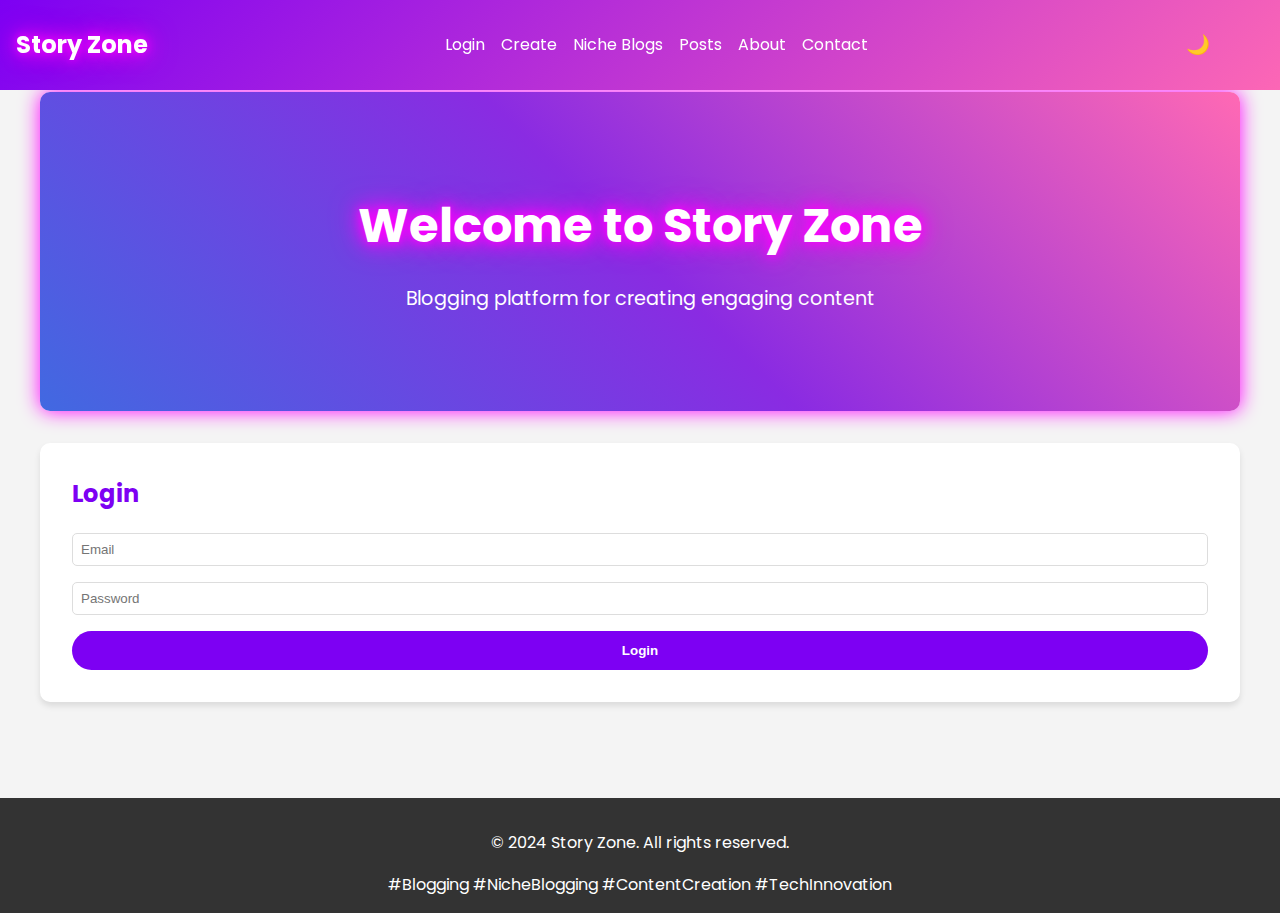
<file: index.html>
<!DOCTYPE html>
<html lang="en">
<head>
    <meta charset="UTF-8">
    <meta name="viewport" content="width=device-width, initial-scale=1.0">
    <title>Document</title>
</head>
<body>
    <!DOCTYPE html>
<html lang="en">
<head>
    <meta charset="UTF-8">
    <meta name="viewport" content="width=device-width, initial-scale=1.0">
    <title>Story Zone </title>
    <link href="https://fonts.googleapis.com/css2?family=Poppins:wght@300;400;600&display=swap" rel="stylesheet">
    <link rel="stylesheet" href="https://cdnjs.cloudflare.com/ajax/libs/font-awesome/6.4.0/css/all.min.css">
    <link rel="stylesheet" href="styles.css">
</head>
<body>
    <header>
        <nav>
            <div class="logo">Story Zone</div>
            <ul>
                <li><a href="index.html">Login</a></li>
                <li><a href="create-post.html">Create</a></li>
                <li><a href="niche-blogs.html">Niche Blogs</a></li>
                <li><a href="posts.html">Posts</a></li>
                <li><a href="about.html">About</a></li>
                <li><a href="contact.html">Contact</a></li>


            </ul>
            <div>
                <button id="dark-mode-toggle">🌙</button>
            </div>
        </nav>
    </header>

    <main>
        <section class="hero">
            <h1>Welcome to Story Zone</h1>
            <p>Blogging platform for creating engaging content</p>
        </section>

        <div class="card-container">
            <section id="login" class="card">
                <h2>Login</h2>
                <form id="login-form">
                    <input type="email" id="login-email" placeholder="Email" required>
                    <input type="password" id="login-password" placeholder="Password" required>
                    <button type="submit" class="btn">Login</button>
                </form>
               

        
        </div>
    </main>

    <footer>
        <p>&copy; 2024 Story Zone. All rights reserved.</p>
        <div class="hashtags">
            <span>#Blogging</span>
            <span>#NicheBlogging</span>
            <span>#ContentCreation</span>
            <span>#TechInnovation</span>
        </div>
    </footer>

    <script src="script.js"></script>
</body>
</html>
</body>
</html>
</file>
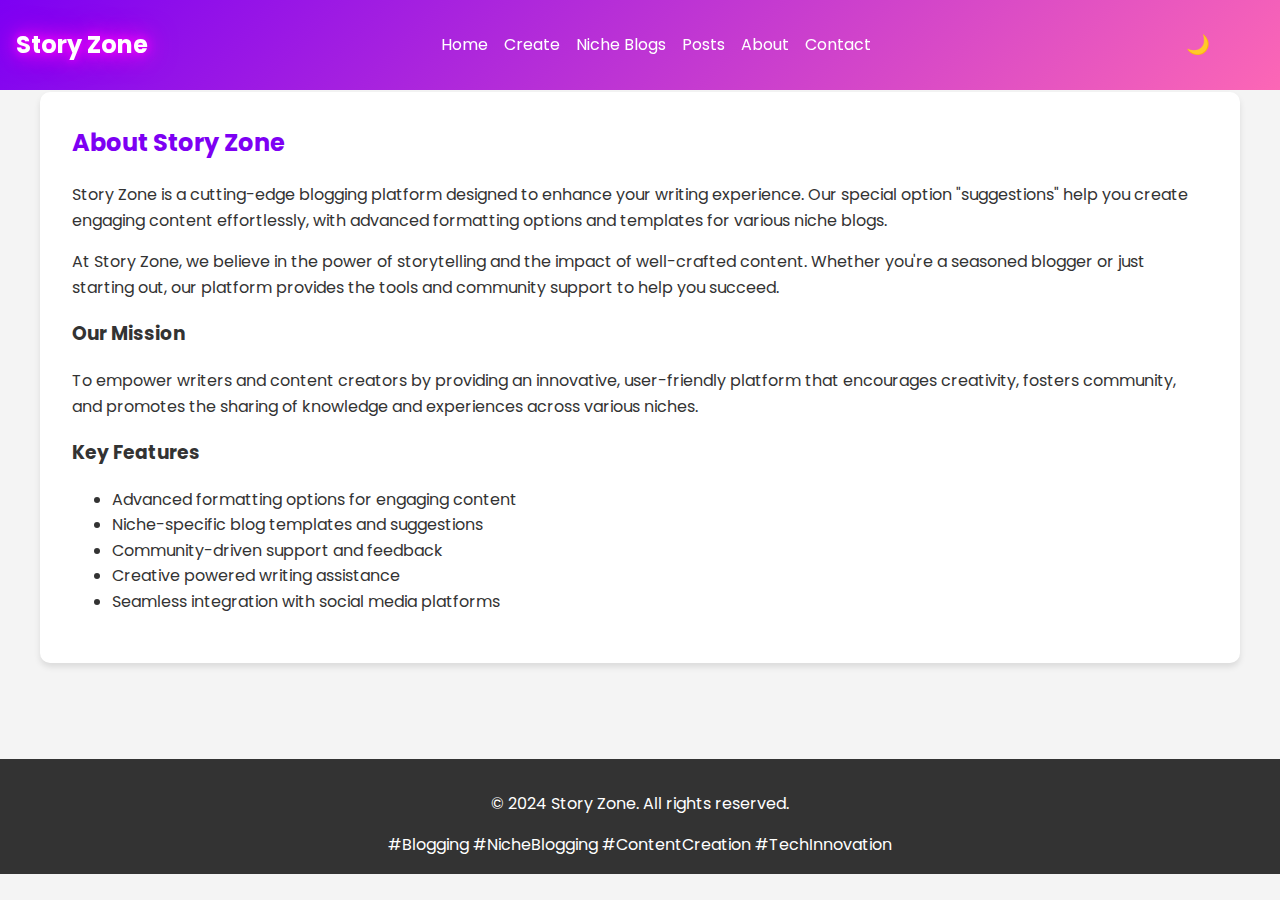
<file: about.html>
<!DOCTYPE html>
<html lang="en">
<head>
    <meta charset="UTF-8">
    <meta name="viewport" content="width=device-width, initial-scale=1.0">
    <title>Story Zone - About</title>
    <link href="https://fonts.googleapis.com/css2?family=Poppins:wght@300;400;600&display=swap" rel="stylesheet">
    <link rel="stylesheet" href="https://cdnjs.cloudflare.com/ajax/libs/font-awesome/6.4.0/css/all.min.css">
    <link rel="stylesheet" href="styles.css">
</head>
<body>
    <header>
        <nav>
            <div class="logo">Story Zone</div>
            <ul>
                <li><a href="index.html">Home</a></li>
                <li><a href="create-post.html">Create</a></li>
                <li><a href="niche-blogs.html">Niche Blogs</a></li>
                <li><a href="posts.html">Posts</a></li>
                <li><a href="about.html">About</a></li>
                <li><a href="contact.html">Contact</a></li>

            </ul>
            <div>
               
                <button id="dark-mode-toggle">🌙</button>
            </div>
        </nav>
    </header>

    <main>
        <section id="about" class="card">
            <h2>About Story Zone</h2>
            <p>Story Zone is a cutting-edge blogging platform designed to enhance your writing experience. Our special option "suggestions" help you create engaging content effortlessly, with advanced formatting options and templates for various niche blogs.</p>
            <p>At Story Zone, we believe in the power of storytelling and the impact of well-crafted content. Whether you're a seasoned blogger or just starting out, our platform provides the tools and community support to help you succeed.</p>
            <h3>Our Mission</h3>
            <p>To empower writers and content creators by providing an innovative, user-friendly platform that encourages creativity, fosters community, and promotes the sharing of knowledge and experiences across various niches.</p>
            <h3>Key Features</h3>
            <ul>
                <li>Advanced formatting options for engaging content</li>
                <li>Niche-specific blog templates and suggestions</li>
                <li>Community-driven support and feedback</li>
                <li>Creative powered writing assistance</li>
                <li>Seamless integration with social media platforms</li>
            </ul>
        </section>
    </main>

    <footer>
        <p>&copy; 2024 Story Zone. All rights reserved.</p>
        <div class="hashtags">
            <span>#Blogging</span>
            <span>#NicheBlogging</span>
            <span>#ContentCreation</span>
            <span>#TechInnovation</span>
        </div>
    </footer>

    <script src="script.js"></script>
</body>
</html>
</file>
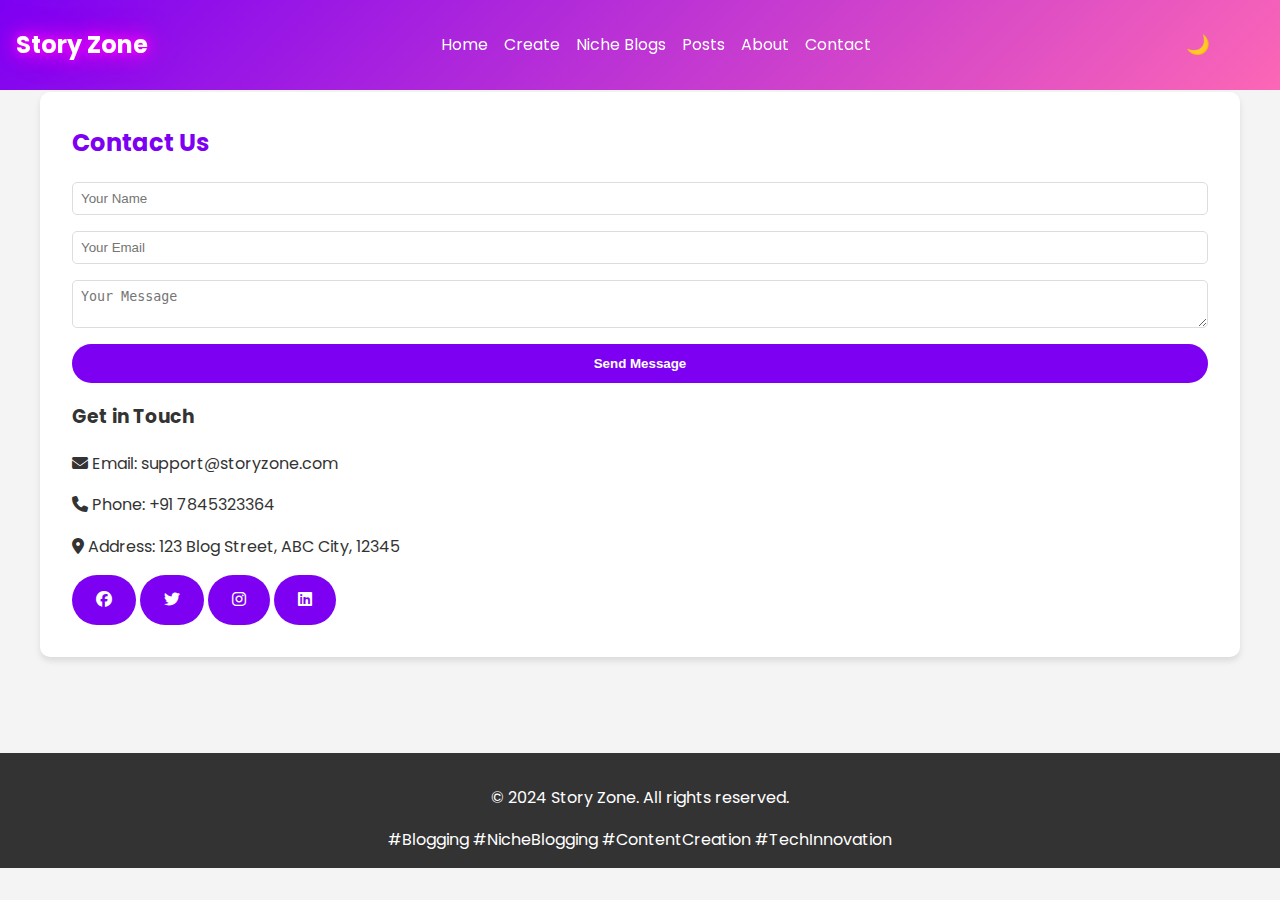
<file: contact.html>
<!DOCTYPE html>
<html lang="en">
<head>
    <meta charset="UTF-8">
    <meta name="viewport" content="width=device-width, initial-scale=1.0">
    <title>Story Zone - Contact</title>
    <link href="https://fonts.googleapis.com/css2?family=Poppins:wght@300;400;600&display=swap" rel="stylesheet">
    <link rel="stylesheet" href="https://cdnjs.cloudflare.com/ajax/libs/font-awesome/6.4.0/css/all.min.css">
    <link rel="stylesheet" href="styles.css">
</head>
<body>
    <header>
        <nav>
            <div class="logo">Story Zone</div>
            <ul>
                <li><a href="index.html">Home</a></li>
                <li><a href="create-post.html">Create</a></li>
                <li><a href="niche-blogs.html">Niche Blogs</a></li>
                <li><a href="posts.html">Posts</a></li>
                <li><a href="about.html">About</a></li>
                <li><a href="contact.html">Contact</a></li>
            </ul>
            <div>
               
                <button id="dark-mode-toggle">🌙</button>
            </div>
        </nav>
    </header>

    <main>
        <section id="contact" class="card">
            <h2>Contact Us</h2>
            <form id="contact-form">
                <input type="text" placeholder="Your Name" required>
                <input type="email" placeholder="Your Email" required>
                <textarea placeholder="Your Message" required></textarea>
                <button type="submit" class="btn">Send Message</button>
            </form>
            <div class="contact-info">
                <h3>Get in Touch</h3>
                <p><i class="fas fa-envelope"></i> Email: support@storyzone.com</p>
                <p><i class="fas fa-phone"></i> Phone: +91 7845323364</p>
                <p><i class="fas fa-map-marker-alt"></i> Address: 123 Blog Street, ABC City, 12345</p>
                <div class="social-media">
                    <a href="#" class="btn"><i class="fab fa-facebook"></i></a>
                    <a href="#" class="btn"><i class="fab fa-twitter"></i></a>
                    <a href="#" class="btn"><i class="fab fa-instagram"></i></a>
                    <a href="#" class="btn"><i class="fab fa-linkedin"></i></a>
                </div>
            </div>
        </section>
    </main>

    <footer>
        <p>&copy; 2024 Story Zone. All rights reserved.</p>
        <div class="hashtags">
            <span>#Blogging</span>
            <span>#NicheBlogging</span>
            <span>#ContentCreation</span>
            <span>#TechInnovation</span>
        </div>
    </footer>

    <script src="script.js"></script>
</body>
</html>
</file>
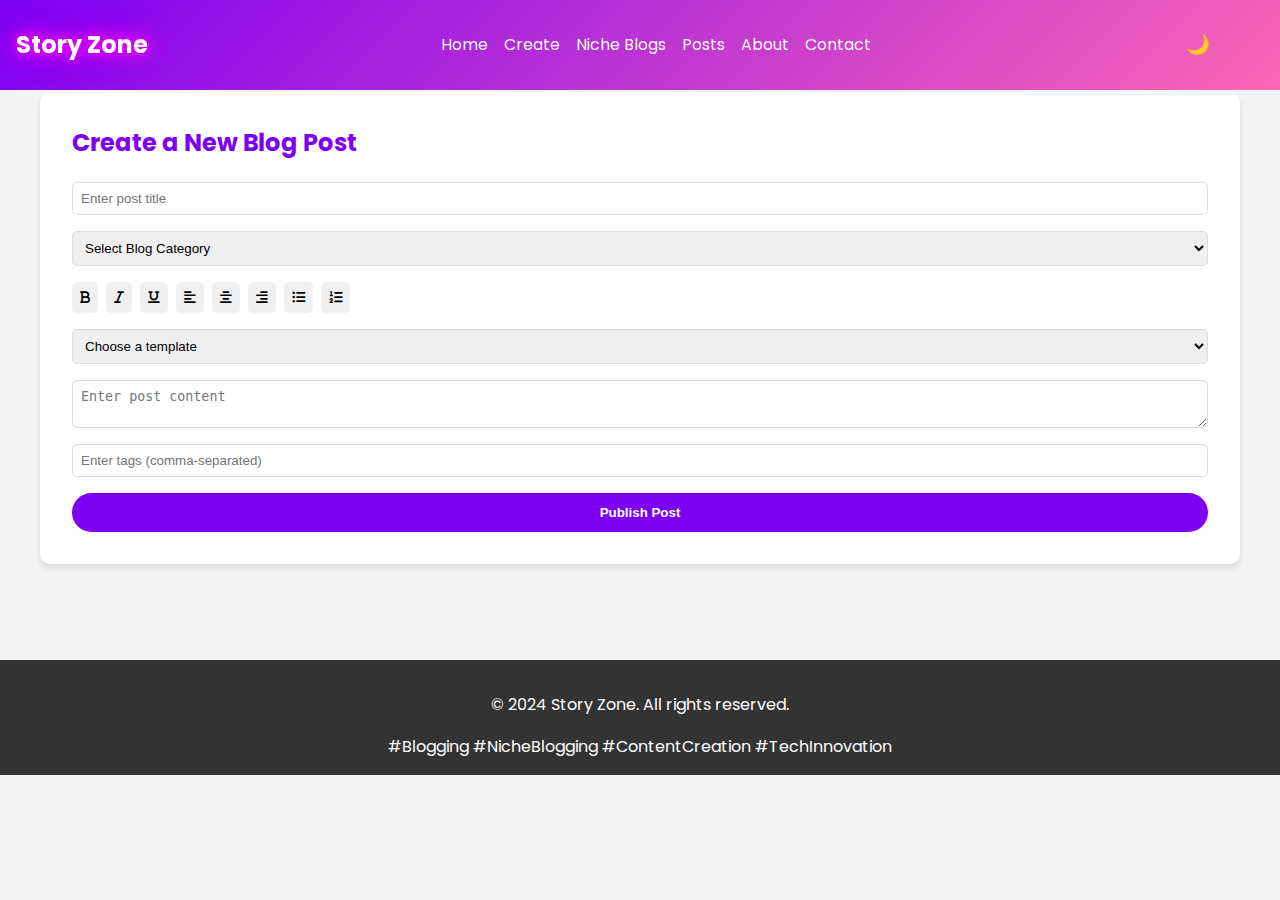
<file: create-post.html>
<!DOCTYPE html>
<html lang="en">
<head>
    <meta charset="UTF-8">
    <meta name="viewport" content="width=device-width, initial-scale=1.0">
    <title>Story Zone - Create Post</title>
    <link href="https://fonts.googleapis.com/css2?family=Poppins:wght@300;400;600&display=swap" rel="stylesheet">
    <link rel="stylesheet" href="https://cdnjs.cloudflare.com/ajax/libs/font-awesome/6.4.0/css/all.min.css">
    <link rel="stylesheet" href="styles.css">
</head>
<body>
    <header>
        <nav>
            <div class="logo">Story Zone</div>
            <ul>
                <li><a href="index.html">Home</a></li>
                <li><a href="create-post.html">Create</a></li>
                <li><a href="niche-blogs.html">Niche Blogs</a></li>
                <li><a href="posts.html">Posts</a></li>
                <li><a href="about.html">About</a></li>
                <li><a href="contact.html">Contact</a></li>
            </ul>
            <div>
                
                <button id="dark-mode-toggle">🌙</button>
            </div>
        </nav>
    </header>

    <main>
        <section id="create-post" class="card">
            <h2>Create a New Blog Post</h2>
            <form id="new-post-form">
                <input type="text" id="post-title" placeholder="Enter post title" required>
                <select id="blog-category">
                    <option value="">Select Blog Category</option>
                    <option value="travel">Travel</option>
                    <option value="food">Food</option>
                    <option value="tech">Tech</option>
                    <option value="lifestyle">Lifestyle</option>
                </select>
                <div class="formatting-options">
                    <button type="button" data-format="bold"><i class="fas fa-bold"></i></button>
                    <button type="button" data-format="italic"><i class="fas fa-italic"></i></button>
                    <button type="button" data-format="underline"><i class="fas fa-underline"></i></button>
                    <button type="button" data-format="alignLeft"><i class="fas fa-align-left"></i></button>
                    <button type="button" data-format="alignCenter"><i class="fas fa-align-center"></i></button>
                    <button type="button" data-format="alignRight"><i class="fas fa-align-right"></i></button>
                    <button type="button" data-format="bulletList"><i class="fas fa-list-ul"></i></button>
                    <button type="button" data-format="numberedList"><i class="fas fa-list-ol"></i></button>
                </div>
                <select id="post-template">
                    <option value="">Choose a template</option>
                    <option value="basic">Basic</option>
                    <option value="howTo">How-To Guide</option>
                    <option value="list">List Article</option>
                    <option value="review">Review</option>
                </select>
                <textarea id="post-content" placeholder="Enter post content" required></textarea>
                <input type="text" id="post-tags" placeholder="Enter tags (comma-separated)">
                <button type="submit" class="btn">Publish Post</button>
            </form>
        </section>
    </main>

    <footer>
        <p>&copy; 2024 Story Zone. All rights reserved.</p>
        <div class="hashtags">
            <span>#Blogging</span>
            <span>#NicheBlogging</span>
            <span>#ContentCreation</span>
            <span>#TechInnovation</span>
        </div>
    </footer>

    <script src="script.js"></script>
</body>
</html>
</file>
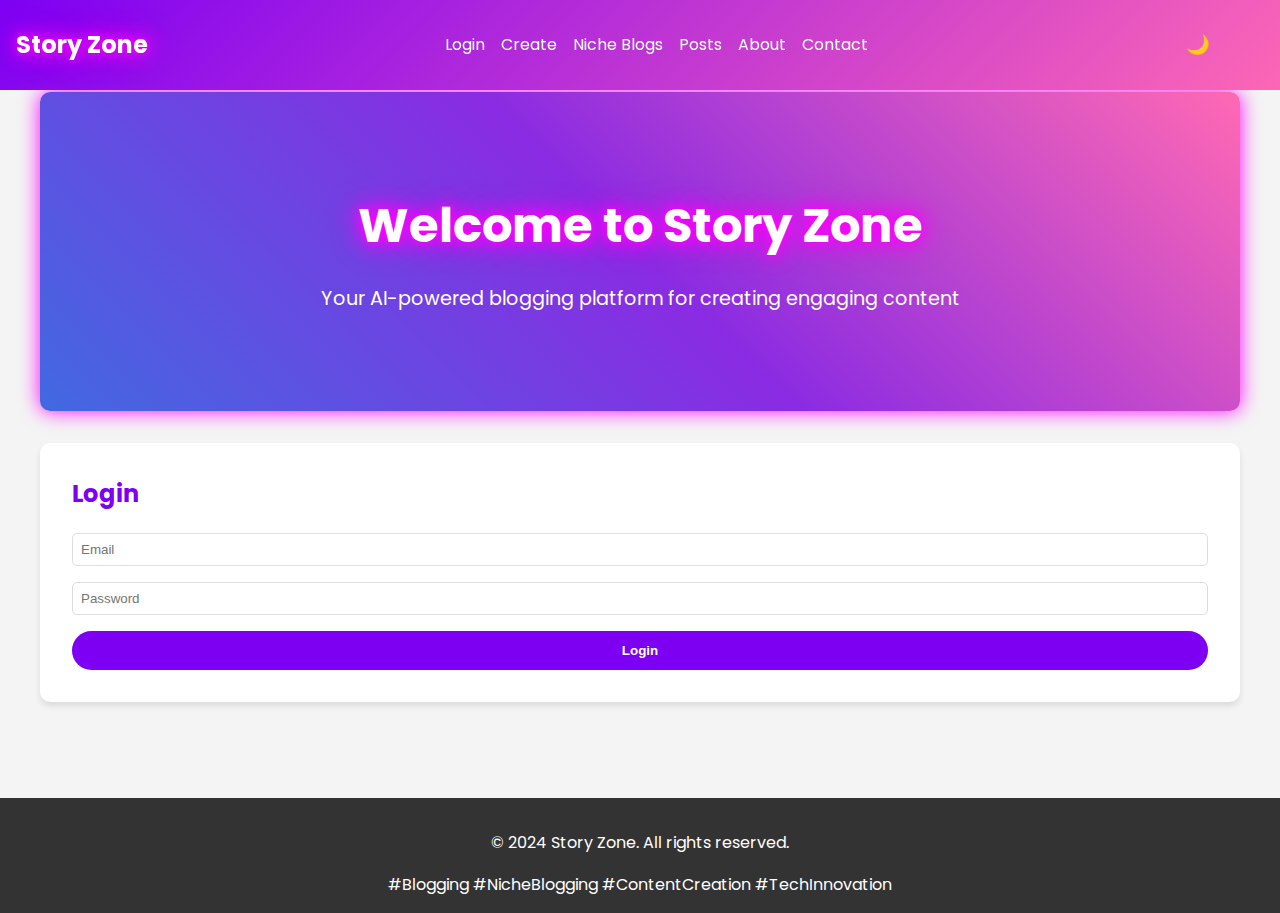
<file: login.html>
<!DOCTYPE html>
<html lang="en">
<head>
    <meta charset="UTF-8">
    <meta name="viewport" content="width=device-width, initial-scale=1.0">
    <title>Story Zone - Login or Register</title>
    <link href="https://fonts.googleapis.com/css2?family=Poppins:wght@300;400;600&display=swap" rel="stylesheet">
    <link rel="stylesheet" href="https://cdnjs.cloudflare.com/ajax/libs/font-awesome/6.4.0/css/all.min.css">
    <link rel="stylesheet" href="styles.css">
</head>
<body>
    <header>
        <nav>
            <div class="logo">Story Zone</div>
            <ul>
                <li><a href="login.html" id="nav-create-post.html-btn">Login</a></li>
                <li><a href="create-post.html">Create</a></li>
                <li><a href="niche-blogs.html">Niche Blogs</a></li>
                <li><a href="posts.html">Posts</a></li>
                <li><a href="about.html">About</a></li>
                <li><a href="contact.html">Contact</a></li>
            </ul>
            <div>
                <button id="dark-mode-toggle">🌙</button>
            </div>
        </nav>
    </header>

    <main>
        <section class="hero">
            <h1>Welcome to Story Zone</h1>
            <p>Your AI-powered blogging platform for creating engaging content</p>
        </section>

        <div class="card-container">
            <section id="login" class="card">
                <h2>Login</h2>
                <form id="login-form">
                    <input type="email" id="login-email" placeholder="Email" required>
                    <input type="password" id="login-password" placeholder="Password" required>
                    <button type="submit" class="btn">Login</button>
                </form>
                
            </section>

          
        </div>
    </main>

    <footer>
        <p>&copy; 2024 Story Zone. All rights reserved.</p>
        <div class="hashtags">
            <span>#Blogging</span>
            <span>#NicheBlogging</span>
            <span>#ContentCreation</span>
            <span>#TechInnovation</span>
        </div>
    </footer>

    <script>
        // Global variables
let currentUser = null;
let blogPosts = [];
let darkMode = false;

// DOM Elements
const blogPostsContainer = document.getElementById('posts-container');
const newPostForm = document.getElementById('new-post-form');
const loginBtn = document.getElementById('login-btn');
const registerBtn = document.getElementById('register-btn');
const darkModeToggle = document.getElementById('dark-mode-toggle');
const postTemplate = document.getElementById('post-template');
const postContent = document.getElementById('post-content');
const blogCategory = document.getElementById('blog-category');

// Login and Register Elements
const loginForm = document.getElementById('login-form');

// Event Listeners
if (darkModeToggle) darkModeToggle.addEventListener('click', toggleDarkMode);
if (newPostForm) newPostForm.addEventListener('submit', handleNewPost);
if (postTemplate) postTemplate.addEventListener('change', handleTemplateChange);
if (blogCategory) blogCategory.addEventListener('change', handleCategoryChange);

// Login and Register Event Listeners


if (loginForm) {
    loginForm.addEventListener('submit', function(e) {
        e.preventDefault();
        const email = document.getElementById('login-email').value;
        const password = document.getElementById('login-password').value;
        login(email, password);
    });
}



// Formatting buttons
document.querySelectorAll('.formatting-options button').forEach(button => {
    button.addEventListener('click', () => handleFormatting(button.dataset.format));
});

// Functions
function toggleDarkMode() {
    darkMode = !darkMode;
    document.body.classList.toggle('dark-mode', darkMode);
    darkModeToggle.textContent = darkMode ? '☀️' : '🌙';
    localStorage.setItem('darkMode', darkMode);
}

function handleNewPost(e) {
    e.preventDefault();
    const title = document.getElementById('post-title').value;
    const content = document.getElementById('post-content').value;
    const tags = document.getElementById('post-tags').value.split(',').map(tag => tag.trim());
    const category = document.getElementById('blog-category').value;
    addBlogPost(title, content, tags, category);
    newPostForm.reset();
    alert('Post created successfully!');
}

function addBlogPost(title, content, tags, category) {
    const post = {
        id: Date.now(),
        title,
        content,
        author: currentUser ? currentUser.username : 'Anonymous',
        date: new Date().toLocaleString(),
        tags,
        category,
        likes: 0,
        comments: []
    };
    blogPosts.unshift(post);
    saveBlogPosts();
    if (window.location.pathname === '/posts.html') {
        renderBlogPosts();
    }
}

function renderBlogPosts() {
    if (!blogPostsContainer) return;
    
    blogPostsContainer.innerHTML = '';
    blogPosts.forEach(post => {
        const postElement = document.createElement('article');
        postElement.className = 'blog-post';
        postElement.innerHTML = `
            <h3>${post.title}</h3>
            <div class="metadata">
                <span>By ${post.author}</span>
                <span>${post.date}</span>
                <span>Category: ${post.category}</span>
            </div>
            <div>${post.content}</div>
            <div class="tags">
                ${post.tags.map(tag => `<span>${tag}</span>`).join('')}
            </div>
            <div class="post-actions">
                <button onclick="likePost(${post.id})"><i class="fas fa-heart"></i> ${post.likes}</button>
                <button onclick="showComments(${post.id})"><i class="fas fa-comment"></i> ${post.comments.length}</button>
            </div>
            <div id="comments-${post.id}" style="display: none;">
                ${renderComments(post.comments)}
                <form onsubmit="addComment(event, ${post.id})">
                    <input type="text" placeholder="Add a comment" required>
                    <button type="submit">Post</button>
                </form>
            </div>
        `;
        blogPostsContainer.appendChild(postElement);
    });
}

function renderComments(comments) {
    return comments.map(comment => `
        <div class="comment">
            <strong>${comment.author}:</strong> ${comment.text}
        </div>
    `).join('');
}

function likePost(postId) {
    const post = blogPosts.find(p => p.id === postId);
    if (post) {
        post.likes++;
        saveBlogPosts();
        renderBlogPosts();
    }
}

function showComments(postId) {
    const commentsSection = document.getElementById(`comments-${postId}`);
    commentsSection.style.display = commentsSection.style.display === 'none' ? 'block' : 'none';
}

function addComment(event, postId) {
    event.preventDefault();
    const post = blogPosts.find(p => p.id === postId);
    const commentText = event.target.querySelector('input').value;
    if (post && commentText) {
        post.comments.push({
            author: currentUser ? currentUser.username : 'Anonymous',
            text: commentText
        });
        saveBlogPosts();
        renderBlogPosts();
    }
}

function handleFormatting(format) {
    if (!postContent) return;

    const start = postContent.selectionStart;
    const end = postContent.selectionEnd;
    const selectedText = postContent.value.substring(start, end);
    let formattedText = '';

    switch (format) {
        case 'bold':
            formattedText = `**${selectedText}**`;
            break;
        case 'italic':
            formattedText = `*${selectedText}*`;
            break;
        case 'underline':
            formattedText = `__${selectedText}__`;
            break;
        case 'alignLeft':
            formattedText = `<div style="text-align: left;">${selectedText}</div>`;
            break;
        case 'alignCenter':
            formattedText = `<div style="text-align: center;">${selectedText}</div>`;
            break;
        case 'alignRight':
            formattedText = `<div style="text-align: right;">${selectedText}</div>`;
            break;
        case 'bulletList':
            formattedText = selectedText.split('\n').map(item => `- ${item}`).join('\n');
            break;
        case 'numberedList':
            formattedText = selectedText.split('\n').map((item, index) => `${index + 1}. ${item}`).join('\n');
            break;
    }

    postContent.value = postContent.value.substring(0, start) + formattedText + postContent.value.substring(end);
}

function handleTemplateChange() {
    if (!postTemplate || !postContent) return;

    const template = postTemplate.value;
    let templateContent = '';

    switch (template) {
        case 'basic':
            templateContent = 'Start writing your post here...';
            break;
        case 'howTo':
            templateContent = '# How to [Topic]\n\n## Introduction\n\n## Step 1: [First Step]\n\n## Step 2: [Second Step]\n\n## Step 3: [Third Step]\n\n## Conclusion';
            break;
        case 'list':
            templateContent = '# [Number] [Topic]\n\n1. [First Item]\n2. [Second Item]\n3. [Third Item]\n4. [Fourth Item]\n5. [Fifth Item]';
            break;
        case 'review':
            templateContent = '# [Product/Service] Review\n\n## Overview\n\n## Pros\n\n## Cons\n\n## Verdict';
            break;
    }

    postContent.value = templateContent;
}

function handleCategoryChange() {
    if (!blogCategory) return;

    const category = blogCategory.value;
    let categoryTips = '';

    switch (category) {
        case 'travel':
            categoryTips = 'Travel Blog Tips:\n- Use vivid descriptions\n- Include practical tips\n- Share personal experiences\n- Use high-quality photos';
            break;
        case 'food':
            categoryTips = 'Food Blog Tips:\n- Write clear, step-by-step recipes\n- Use mouth-watering images\n- Share cooking techniques\n- Include nutritional information';
            break;
        case 'tech':
            categoryTips = 'Tech Blog Tips:\n- Stay up-to-date with trends\n- Explain complex concepts simply\n- Include tutorials and how-tos\n- Engage with your audience';
            break;
        case 'lifestyle':
            categoryTips = 'Lifestyle Blog Tips:\n- Be authentic and relatable\n- Offer practical advice\n- Use a conversational tone\n- Incorporate various content types';
            break;
    }

    if (categoryTips) {
        alert(categoryTips);
    }
}

function saveBlogPosts() {
    localStorage.setItem('blogPosts', JSON.stringify(blogPosts));
}

function loadBlogPosts() {
    const savedPosts = localStorage.getItem('blogPosts');
    if (savedPosts) {
        blogPosts = JSON.parse(savedPosts);
    }
}

// New functions for login and registration
function login(email, password) {
    const users = JSON.parse(localStorage.getItem('users')) || [];
    //const user = users.find(u => u.email === email && u.password === password);
    
        currentUser = user;
        localStorage.setItem('currentUser', JSON.stringify(user));
        alert('Login successful!');
        window.location.href = 'create-post.html'; // Redirect to posts page after login
    
}



function logout() {
    currentUser = null;
    localStorage.removeItem('currentUser');
    window.location.href = 'index.html'; // Redirect to login page after logout
}

function init() {
    loadBlogPosts();
    if (blogPosts.length === 0) {
        // Add some initial blog posts if there are none
        addBlogPost(
            "Welcome to Story Zone",
            "This is our first blog post on Story Zone. We're excited to bring you AI-powered blogging with advanced formatting and niche blog categories!",
            ["welcome", "AI", "blogging"],
            "tech"
        );
        addBlogPost(
            "5 Must-Visit Destinations for 2024",
            "1. Bali, Indonesia\n2. Santorini, Greece\n3. Tokyo, Japan\n4. Machu Picchu, Peru\n5. Iceland",
            ["travel", "destinations", "2024"],
            "travel"
        );
    }
    
    const savedDarkMode = localStorage.getItem('darkMode');
    if (savedDarkMode === 'true') {
        toggleDarkMode();
    }

    /* Check if user is logged in
    const savedUser = localStorage.getItem('currentUser');
    if (savedUser) {
        currentUser = JSON.parse(savedUser);
    }

    if (window.location.pathname === '/posts.html') {
        renderBlogPosts();
    }
        */
}

init();
    </script>
    
</body>
</html>
</file>
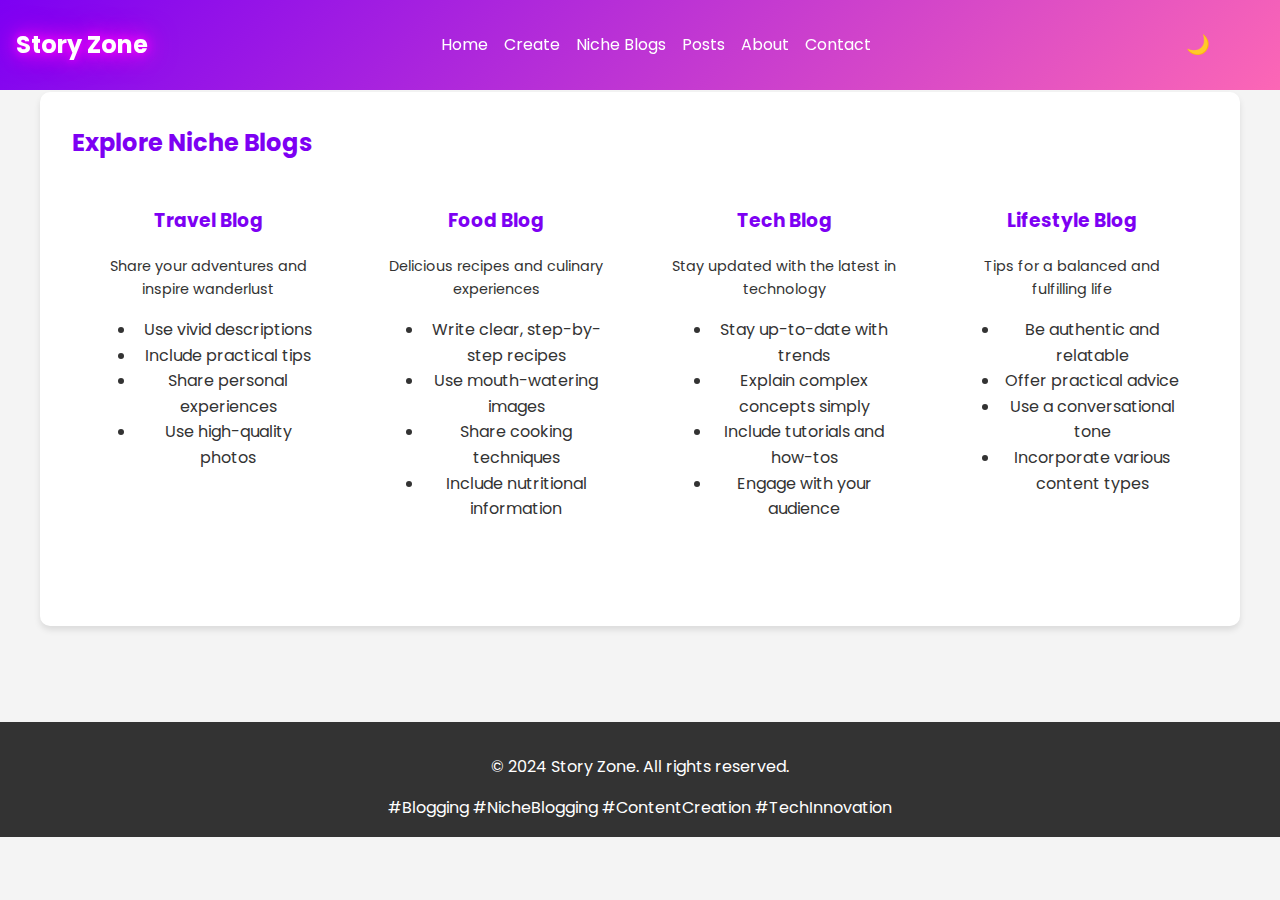
<file: niche-blogs.html>
<!DOCTYPE html>
<html lang="en">
<head>
    <meta charset="UTF-8">
    <meta name="viewport" content="width=device-width, initial-scale=1.0">
    <title>Story Zone - Niche Blogs</title>
    <link href="https://fonts.googleapis.com/css2?family=Poppins:wght@300;400;600&display=swap" rel="stylesheet">
    <link rel="stylesheet" href="https://cdnjs.cloudflare.com/ajax/libs/font-awesome/6.4.0/css/all.min.css">
    <link rel="stylesheet" href="styles.css">
</head>
<body>
    <header>
        <nav>
            <div class="logo">Story Zone</div>
            <ul>
                <li><a href="index.html">Home</a></li>
                <li><a href="create-post.html">Create</a></li>
                <li><a href="niche-blogs.html">Niche Blogs</a></li>
                <li><a href="posts.html">Posts</a></li>
                <li><a href="about.html">About</a></li>
                <li><a href="contact.html">Contact</a></li>
            </ul>
            <div>
                
                <button id="dark-mode-toggle">🌙</button>
            </div>
        </nav>
    </header>

    <main>
        <section id="niche-blogs" class="card">
            <h2>Explore Niche Blogs</h2>
            <div class="niche-blogs">
                <div id="travel" class="niche-blog">
                    <h3>Travel Blog</h3>
                    <p>Share your adventures and inspire wanderlust</p>
                    <ul>
                        <li>Use vivid descriptions</li>
                        <li>Include practical tips</li>
                        <li>Share personal experiences</li>
                        <li>Use high-quality photos</li>
                    </ul>
                </div>
                <div id="food" class="niche-blog">
                    <h3>Food Blog</h3>
                    <p>Delicious recipes and culinary experiences</p>
                    <ul>
                        <li>Write clear, step-by-step recipes</li>
                        <li>Use mouth-watering images</li>
                        <li>Share cooking techniques</li>
                        <li>Include nutritional information</li>
                    </ul>
                </div>
                <div id="tech" class="niche-blog">
                    <h3>Tech Blog</h3>
                    <p>Stay updated with the latest in technology</p>
                    <ul>
                        <li>Stay up-to-date with trends</li>
                        <li>Explain complex concepts simply</li>
                        <li>Include tutorials and how-tos</li>
                        <li>Engage with your audience</li>
                    </ul>
                </div>
                <div id="lifestyle" class="niche-blog">
                    <h3>Lifestyle Blog</h3>
                    <p>Tips for a balanced and fulfilling life</p>
                    <ul>
                        <li>Be authentic and relatable</li>
                        <li>Offer practical advice</li>
                        <li>Use a conversational tone</li>
                        <li>Incorporate various content types</li>
                    </ul>
                </div>
            </div>
        </section>
    </main>

    <footer>
        <p>&copy; 2024 Story Zone. All rights reserved.</p>
        <div class="hashtags">
            <span>#Blogging</span>
            <span>#NicheBlogging</span>
            <span>#ContentCreation</span>
            <span>#TechInnovation</span>
        </div>
    </footer>

    <script src="script.js"></script>
</body>
</html>
</file>
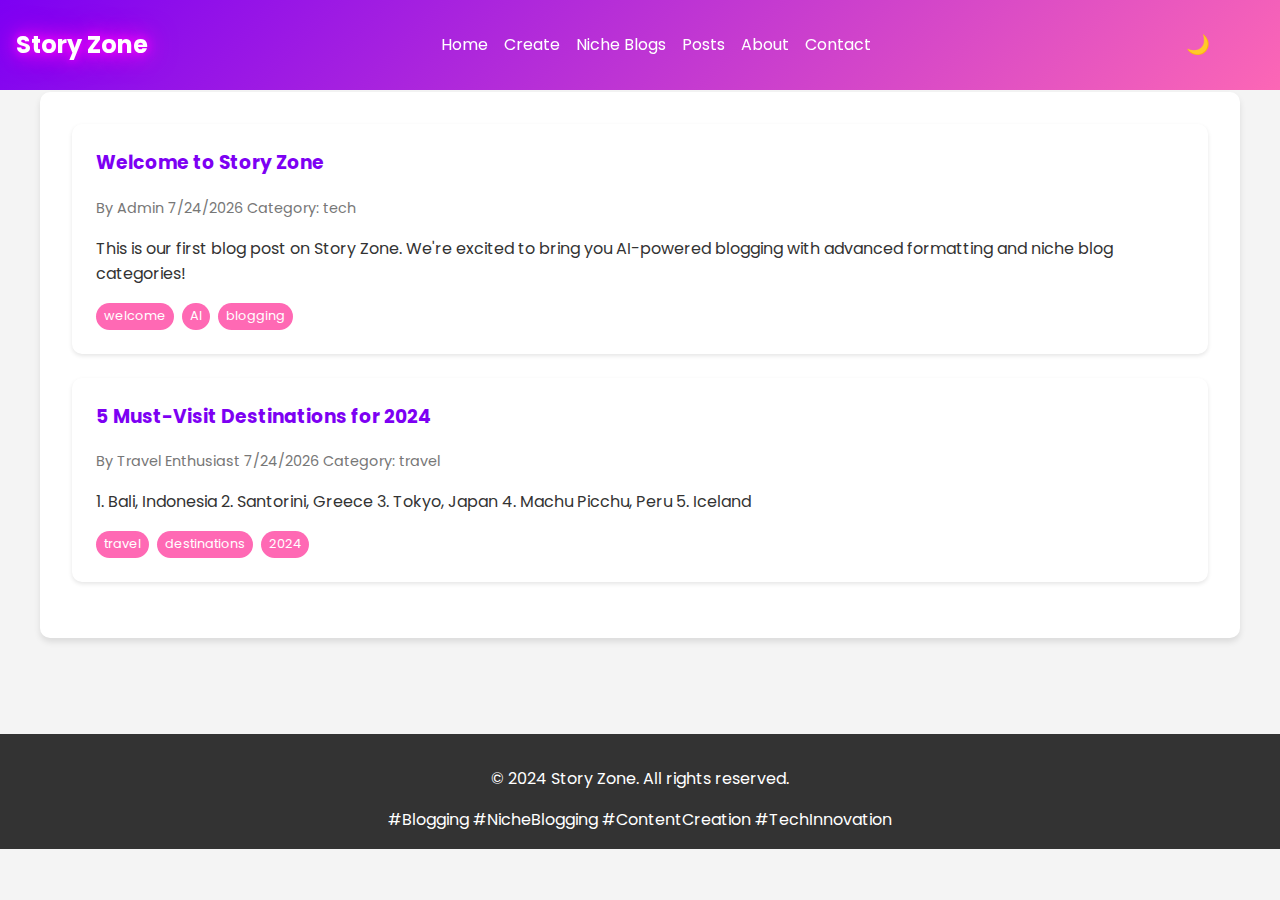
<file: posts.html>
<!DOCTYPE html>
<html lang="en">
<head>
    <meta charset="UTF-8">
    <meta name="viewport" content="width=device-width, initial-scale=1.0">
    <title>Story Zone - Posts</title>
    <link href="https://fonts.googleapis.com/css2?family=Poppins:wght@300;400;600&display=swap" rel="stylesheet">
    <link rel="stylesheet" href="https://cdnjs.cloudflare.com/ajax/libs/font-awesome/6.4.0/css/all.min.css">
    <link rel="stylesheet" href="styles.css">
</head>
<body>
    <header>
        <nav>
            <div class="logo">Story Zone</div>
            <ul>
                <li><a href="index.html">Home</a></li>
                <li><a href="create-post.html">Create</a></li>
                <li><a href="niche-blogs.html">Niche Blogs</a></li>
                <li><a href="posts.html">Posts</a></li>
                <li><a href="about.html">About</a></li>
                <li><a href="contact.html">Contact</a></li>
            </ul>
            <div>
                
                <button id="dark-mode-toggle">🌙</button>
            </div>
        </nav>
    </header>

    <main>
        <section id="blog-posts" class="card">
            <h2>Latest Posts</h2>
            <div id="posts-container"></div>
        </section>
    </main>

    <footer>
        <p>&copy; 2024 Story Zone. All rights reserved.</p>
        <div class="hashtags">
            <span>#Blogging</span>
            <span>#NicheBlogging</span>
            <span>#ContentCreation</span>
            <span>#TechInnovation</span>
        </div>
    </footer>

    <script src="script.js"></script>
</body>
</html>
</file>
<file: styles.css>
:root {
    --primary-color: #7d00f3;
    --secondary-color: #ff69b4;
    --background-color: #f4f4f4;
    --text-color: #333;
    --card-bg-color: #ffffff;
    --header-height: 60px;
    --neon-color: #ff00ff;
}

body {
    font-family: 'Poppins', sans-serif;
    line-height: 1.6;
    margin: 0;
    padding: 0;
    background-color: var(--background-color);
    color: var(--text-color);
    
}

body.dark-mode {
    --background-color: #1a1a1a;
    --text-color: #f4f4f4;
    --card-bg-color: #2c2c2c;
}

header {
    background: linear-gradient(135deg, var(--primary-color), var(--secondary-color));
    color: white;
    padding: 1rem;
    position: fixed;
    width: 100%;
    top: 0;
    z-index: 1000;
}

nav {
    display: flex;
    justify-content: space-between;
    align-items: center;
    max-width: 1200px;
    margin: 0 ;
}

.logo {
    font-size: 1.5rem;
    font-weight: bold;
    text-shadow: 0 0 10px var(--neon-color), 0 0 20px var(--neon-color), 0 0 30px var(--neon-color);
}

nav ul {
    display: flex;
    list-style-type: none;
    padding: 0;
}

nav ul li {
    margin-right: 1rem;
}

nav ul li a {
    color: white;
    text-decoration: none;
    
}

nav ul li a:hover {
    color: #f0f0f0;
    text-shadow: 0 0 5px var(--neon-color), 0 0 10px var(--neon-color);
}

main {
    max-width: 1200px;
    margin: var(--header-height) auto 0;
    padding: 2rem;
}

.hero {
    text-align: center;
    padding: 4rem 0;
    background: linear-gradient(45deg, #4169e1, #8a2be2, #ff69b4);
    border-radius: 10px;
    margin-bottom: 2rem;
    color: white;
    box-shadow: 0 0 20px var(--neon-color);
}

.hero h1 {
    font-size: 3rem;
    margin-bottom: 1rem;
    text-shadow: 0 0 10px var(--neon-color), 0 0 20px var(--neon-color), 0 0 30px var(--neon-color);
}

.hero p {
    font-size: 1.2rem;
    margin-bottom: 2rem;
}

.btn {
    display: inline-block;
    background-color: var(--primary-color);
    color: white;
    padding: 0.75rem 1.5rem;
    border-radius: 25px;
    text-decoration: none;
    font-weight: 600;
    border: none;
    cursor: pointer;
}

.btn:hover {
    background-color: #3b0171;
    box-shadow: 0 0 10px var(--neon-color), 0 0 20px var(--neon-color);
}

.card {
    background-color: var(--card-bg-color);
    border-radius: 10px;
    padding: 2rem;
    box-shadow: 0 4px 6px rgba(0, 0, 0, 0.1);
    margin-bottom: 2rem;

}

.card:hover {
    box-shadow: 0 0 15px var(--neon-color);
}

.card h2 {
    color: var(--primary-color);
    margin-top: 0;
}

form {
    display: flex;
    flex-direction: column;
}

input, textarea, select {
    margin-bottom: 1rem;
    padding: 0.5rem;
    border: 1px solid #ddd;
    border-radius: 5px;
}

.formatting-options {
    display: flex;
    gap: 0.5rem;
    margin-bottom: 1rem;
}

.formatting-options button {
    background-color: #f0f0f0;
    border: none;
    padding: 0.5rem;
    border-radius: 5px;
    cursor: pointer;
}

.formatting-options button:hover {
    background-color: #e0e0e0;
}

.blog-post {
    background-color: var(--card-bg-color);
    border-radius: 10px;
    padding: 1.5rem;
    margin-bottom: 1.5rem;
    box-shadow: 0 2px 4px rgba(0, 0, 0, 0.1);

}

.blog-post:hover {
    box-shadow: 0 0 15px var(--neon-color);
}

.blog-post h3 {
    color: var(--primary-color);
    margin-top: 0;
}

.blog-post .metadata {
    font-size: 0.9rem;
    color: #777;
    margin-bottom: 1rem;
}

.blog-post .tags {
    display: flex;
    flex-wrap: wrap;
    gap: 0.5rem;
    margin-top: 1rem;
}

.blog-post .tags span {
    background-color: var(--secondary-color);
    color: white;
    padding: 0.2rem 0.5rem;
    border-radius: 15px;
    font-size: 0.8rem;
}

.post-actions {
    display: flex;
    justify-content: flex-end;
    gap: 0.5rem;
    margin-top: 1rem;
}

.post-actions button {
    background-color: transparent;
    border: none;
    cursor: pointer;
    font-size: 1.2rem;
    color: var(--primary-color);
   
}

.post-actions button:hover {
    color: var(--neon-color);
    text-shadow: 0 0 5px var(--neon-color);
}

.share-options {
    display: none;
    position: absolute;
    background-color: var(--card-bg-color);
    border-radius: 5px;
    padding: 0.5rem;
    box-shadow: 0 2px 4px rgba(0, 0, 0, 0.1);
}

.share-options.active {
    display: flex;
    gap: 0.5rem;
}

footer {
    background-color: #333;
    color: white;
    text-align: center;
    padding: 1rem;
    margin-top: 2rem;
}

.modal {
    display: none;
    position: fixed;
    z-index: 1001;
    left: 0;
    top: 0;
    width: 100%;
    height: 100%;
    background-color: rgba(0, 0, 0, 0.5);
}

.modal-content {
    background-color: var(--card-bg-color);
    margin: 15% auto;
    padding: 2rem;
    border-radius: 10px;
    width: 80%;
    max-width: 500px;
}

.close {
    color: #aaa;
    float: right;
    font-size: 28px;
    font-weight: bold;
    cursor: pointer;
}

.close:hover,
.close:focus {
    color: #000;
    text-decoration: none;
    cursor: pointer;
}

#dark-mode-toggle {
    background: none;
    border: none;
    color: white;
    font-size: 1.2rem;
    cursor: pointer;
}

.niche-blogs {
    display: grid;
    grid-template-columns: repeat(auto-fit, minmax(250px, 1fr));
    gap: 1rem;
    margin-bottom: 2rem;
}

.niche-blog {
    background-color: var(--card-bg-color);
    border-radius: 10px;
    padding: 1.5rem;
    text-align: center;
   
}

.niche-blog:hover {
    transform: translateY(-5px);
    box-shadow: 0 0 15px var(--neon-color);
}

.niche-blog h3 {
    color: var(--primary-color);
    margin-top: 0;
}

.niche-blog p {
    font-size: 0.9rem;
    margin-bottom: 1rem;
}

.niche-blog .btn {
    font-size: 0.9rem;
    padding: 0.5rem 1rem;
}

@media (max-width: 768px) {
    nav {
        flex-direction: column;
        align-items: flex-start;
    }

    nav ul {
        margin-top: 1rem;
    }

    .hero h1 {
        font-size: 2.5rem;
    }

    .niche-blogs {
        grid-template-columns: 1fr;
    }
}
</file>
